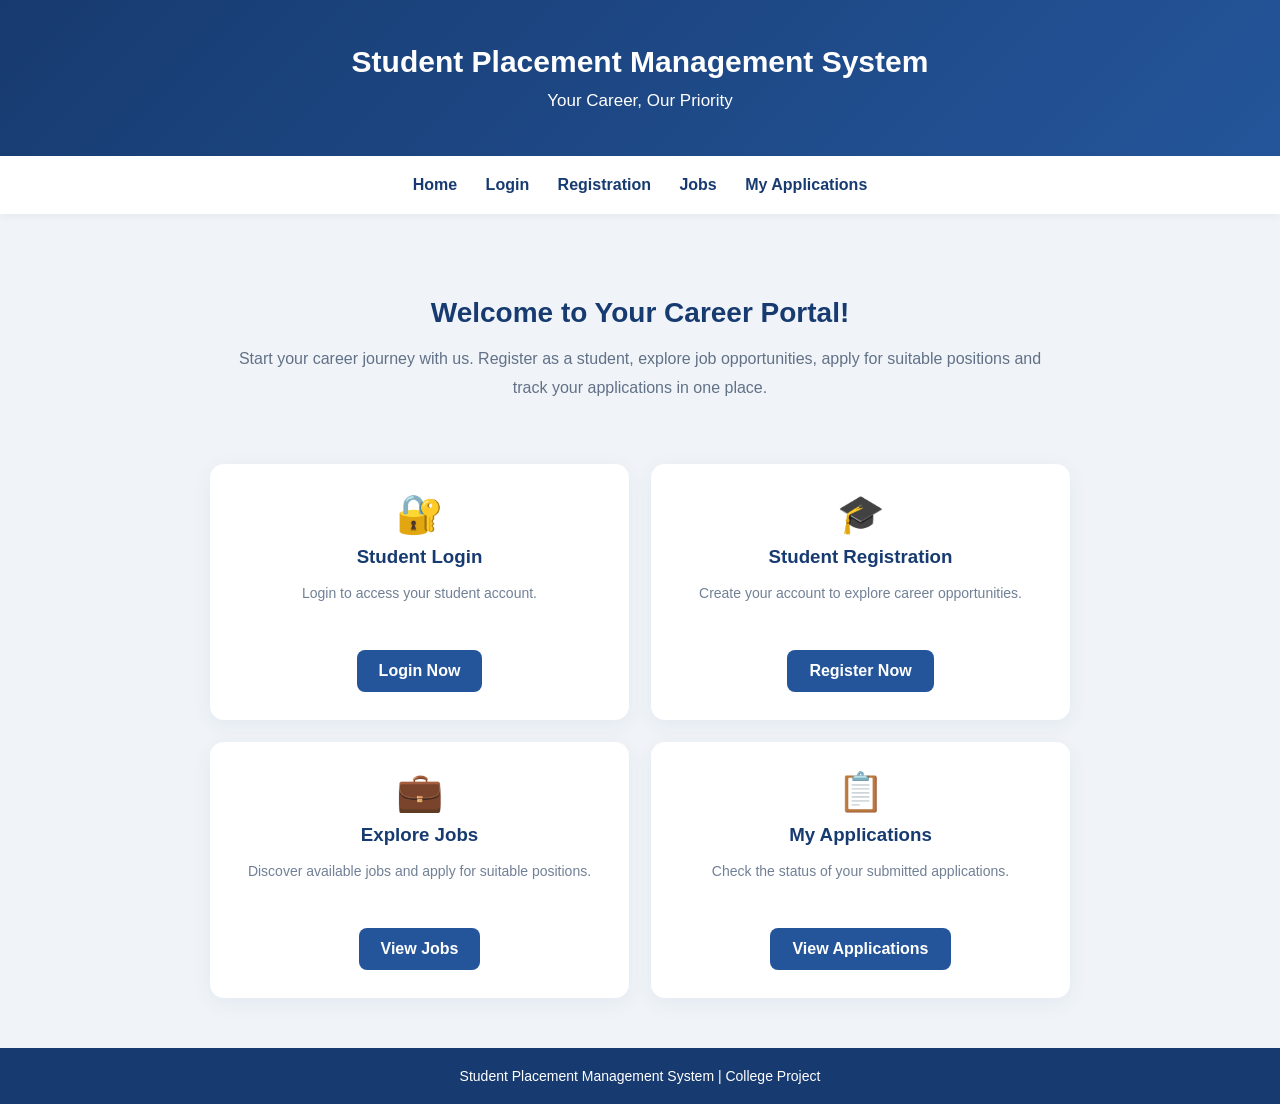
<file: index.html>
<!DOCTYPE html>
<html lang="en">
<head>
    <meta charset="UTF-8">
    <meta name="viewport" content="width=device-width, initial-scale=1.0">

    <title>Home | Student Placement Management System</title>

    <style>
        * {
            box-sizing: border-box;
        }

        body {
            margin: 0;
            font-family: Arial, sans-serif;
            background: #f0f4f8;
            color: #263449;
        }

        header {
            background: linear-gradient(135deg, #173b70, #24559a);
            color: white;
            text-align: center;
            padding: 45px 20px;
        }

        header h1 {
            margin: 0;
            font-size: 30px;
        }

        header p {
            margin: 12px 0 0;
            font-size: 17px;
        }

        nav {
            background: white;
            padding: 15px 10px;
            text-align: center;
            box-shadow: 0 2px 8px #0000000d;
        }

        nav a {
            display: inline-block;
            margin: 5px 12px;
            color: #173b70;
            text-decoration: none;
            font-weight: bold;
        }

        nav a:hover {
            color: #3878ce;
        }

        .hero {
            max-width: 850px;
            margin: 40px auto 25px;
            padding: 20px;
            text-align: center;
        }

        .hero h2 {
            color: #173b70;
            font-size: 28px;
            margin-bottom: 15px;
        }

        .hero p {
            color: #627187;
            line-height: 1.8;
            font-size: 16px;
        }

        .cards {
            max-width: 900px;
            margin: 25px auto 50px;
            padding: 0 20px;
            display: grid;
            grid-template-columns: repeat(2, minmax(0, 1fr));
            gap: 22px;
        }

        .card {
            background: white;
            padding: 28px 20px;
            border-radius: 14px;
            text-align: center;
            box-shadow: 0 5px 20px #173b7010;
            transition: transform 0.2s;
        }

        .card:hover {
            transform: translateY(-4px);
        }

        .card .icon {
            font-size: 38px;
            margin-bottom: 10px;
        }

        .card h3 {
            color: #173b70;
            margin: 8px 0;
        }

        .card p {
            color: #718096;
            font-size: 14px;
            line-height: 1.6;
            min-height: 44px;
        }

        .btn {
            display: inline-block;
            background: #24559a;
            color: white;
            padding: 12px 22px;
            border-radius: 8px;
            text-decoration: none;
            font-weight: bold;
            margin-top: 10px;
        }

        .btn:hover {
            background: #173b70;
        }

        footer {
            background: #173b70;
            color: white;
            text-align: center;
            padding: 20px;
            font-size: 14px;
        }

        @media (max-width: 550px) {
            header h1 {
                font-size: 24px;
            }

            .hero h2 {
                font-size: 23px;
            }

            .cards {
                grid-template-columns: 1fr;
            }
        }
    </style>
</head>

<body>

    <header>
        <h1>Student Placement Management System</h1>
        <p>Your Career, Our Priority</p>
    </header>

    <nav>
        <a href="/">Home</a>
        <a href="/login">Login</a>
        <a href="/register">Registration</a>
        <a href="/jobs">Jobs</a>
        <a href="/my-applications">My Applications</a>
    </nav>

    <section class="hero">
        <h2>Welcome to Your Career Portal!</h2>

        <p>
            Start your career journey with us.
            Register as a student, explore job opportunities,
            apply for suitable positions and track your applications
            in one place.
        </p>
    </section>

    <section class="cards">

        <div class="card">
            <div class="icon">🔐</div>
            <h3>Student Login</h3>
            <p>Login to access your student account.</p>
            <a class="btn" href="/login">Login Now</a>
        </div>

        <div class="card">
            <div class="icon">🎓</div>
            <h3>Student Registration</h3>
            <p>Create your account to explore career opportunities.</p>
            <a class="btn" href="/register">Register Now</a>
        </div>

        <div class="card">
            <div class="icon">💼</div>
            <h3>Explore Jobs</h3>
            <p>Discover available jobs and apply for suitable positions.</p>
            <a class="btn" href="/jobs">View Jobs</a>
        </div>

        <div class="card">
            <div class="icon">📋</div>
            <h3>My Applications</h3>
            <p>Check the status of your submitted applications.</p>
            <a class="btn" href="/my-applications">View Applications</a>
        </div>

    </section>

    <footer>
        Student Placement Management System | College Project
    </footer>

</body>
</html>
</file>
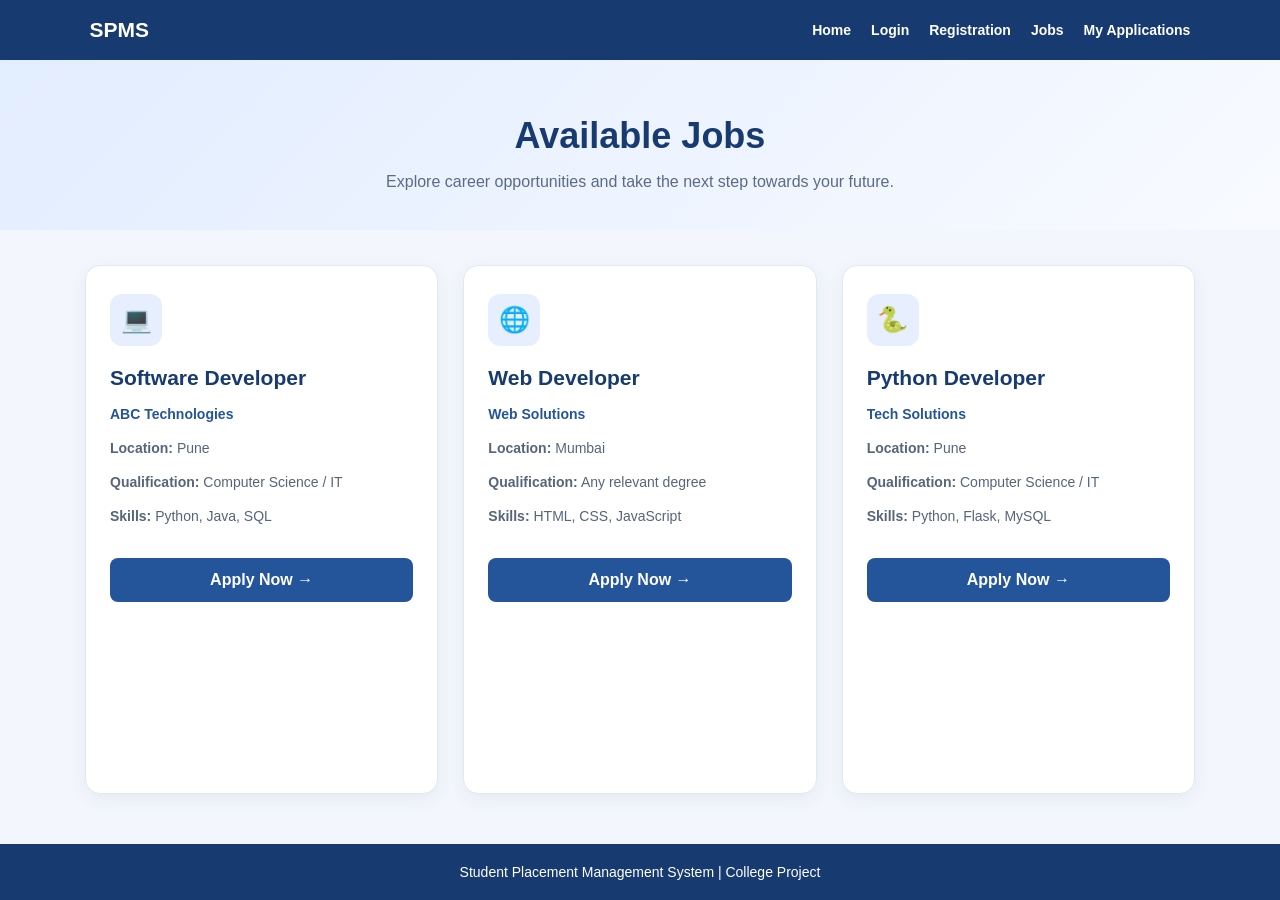
<file: jobs.html>
<!DOCTYPE html>
<html lang="en">
<head>
    <meta charset="UTF-8">
    <meta name="viewport" content="width=device-width, initial-scale=1.0">

    <title>Available Jobs | SPMS</title>

    <style>
        * {
            box-sizing: border-box;
            margin: 0;
            padding: 0;
        }

        body {
            font-family: Arial, sans-serif;
            background: #f3f6fc;
            color: #243653;
            min-height: 100vh;
            display: flex;
            flex-direction: column;
        }

        nav {
            background: #173b70;
            padding: 18px 7%;
            display: flex;
            justify-content: space-between;
            align-items: center;
            flex-wrap: wrap;
            gap: 15px;
            box-shadow: 0 3px 12px #00000020;
        }

        .logo {
            color: white;
            font-size: 21px;
            font-weight: bold;
        }

        nav .links {
            display: flex;
            flex-wrap: wrap;
            gap: 20px;
        }

        nav a {
            color: white;
            text-decoration: none;
            font-weight: bold;
            font-size: 14px;
        }

        nav a:hover {
            color: #a9d5ff;
        }

        header {
            text-align: center;
            padding: 55px 20px 35px;
            background: linear-gradient(135deg, #e2edff, #f8faff);
        }

        header h1 {
            color: #173b70;
            font-size: 36px;
            margin-bottom: 12px;
        }

        header p {
            color: #596b85;
            font-size: 16px;
            line-height: 1.6;
        }

        .jobs {
            width: 100%;
            max-width: 1150px;
            margin: 0 auto;
            padding: 35px 20px 50px;
            display: grid;
            grid-template-columns: repeat(
                auto-fit, minmax(260px, 1fr)
            );
            gap: 25px;
            flex: 1;
        }

        .job-card {
            background: white;
            padding: 28px 24px;
            border-radius: 15px;
            border: 1px solid #e1e8f2;
            box-shadow: 0 5px 18px #173b7010;
            transition: transform 0.25s, box-shadow 0.25s;
            display: flex;
            flex-direction: column;
        }

        .job-card:hover {
            transform: translateY(-6px);
            box-shadow: 0 12px 28px #173b7020;
        }

        .job-icon {
            width: 52px;
            height: 52px;
            border-radius: 12px;
            background: #e7efff;
            color: #24559a;
            display: flex;
            justify-content: center;
            align-items: center;
            font-size: 25px;
            margin-bottom: 20px;
        }

        .job-card h2 {
            color: #173b70;
            font-size: 21px;
            margin-bottom: 12px;
        }

        .company {
            color: #24559a !important;
            font-weight: bold;
            margin-bottom: 12px;
        }

        .job-card p {
            color: #56657a;
            font-size: 14px;
            line-height: 1.8;
            margin-bottom: 9px;
        }

        .apply-btn {
            display: block;
            background: #24559a;
            color: white;
            text-align: center;
            text-decoration: none;
            padding: 13px 18px;
            border-radius: 8px;
            font-weight: bold;
            margin-top: auto;
            transition: background 0.2s;
        }

        .job-card .apply-btn {
            margin-top: 20px;
        }

        .apply-btn:hover {
            background: #102d58;
        }

        footer {
            background: #173b70;
            color: white;
            text-align: center;
            padding: 20px 12px;
            font-size: 14px;
        }

        @media (max-width: 600px) {
            nav {
                justify-content: center;
                text-align: center;
            }

            nav .links {
                justify-content: center;
                gap: 14px;
            }

            header h1 {
                font-size: 29px;
            }

            .jobs {
                padding: 25px 16px 35px;
            }
        }
    </style>
</head>

<body>

<nav>
    <div class="logo">SPMS</div>

    <div class="links">
        <a href="/">Home</a>
        <a href="/login">Login</a>
        <a href="/register">Registration</a>
        <a href="/jobs">Jobs</a>
        <a href="/my-applications">My Applications</a>
    </div>
</nav>

<header>
    <h1>Available Jobs</h1>
    <p>Explore career opportunities and take the next step towards your future.</p>
</header>

<main class="jobs">

    <div class="job-card">
        <div class="job-icon">💻</div>
        <h2>Software Developer</h2>
        <p class="company">ABC Technologies</p>
        <p><strong>Location:</strong> Pune</p>
        <p><strong>Qualification:</strong> Computer Science / IT</p>
        <p><strong>Skills:</strong> Python, Java, SQL</p>
        <a class="apply-btn" href="/apply/Software%20Developer">
            Apply Now →
        </a>
    </div>

    <div class="job-card">
        <div class="job-icon">🌐</div>
        <h2>Web Developer</h2>
        <p class="company">Web Solutions</p>
        <p><strong>Location:</strong> Mumbai</p>
        <p><strong>Qualification:</strong> Any relevant degree</p>
        <p><strong>Skills:</strong> HTML, CSS, JavaScript</p>
        <a class="apply-btn" href="/apply/Web%20Developer">
            Apply Now →
        </a>
    </div>

    <div class="job-card">
        <div class="job-icon">🐍</div>
        <h2>Python Developer</h2>
        <p class="company">Tech Solutions</p>
        <p><strong>Location:</strong> Pune</p>
        <p><strong>Qualification:</strong> Computer Science / IT</p>
        <p><strong>Skills:</strong> Python, Flask, MySQL</p>
        <a class="apply-btn" href="/apply/Python%20Developer">
            Apply Now →
        </a>
    </div>

</main>

<footer>
    Student Placement Management System | College Project
</footer>

</body>
</html>
</file>
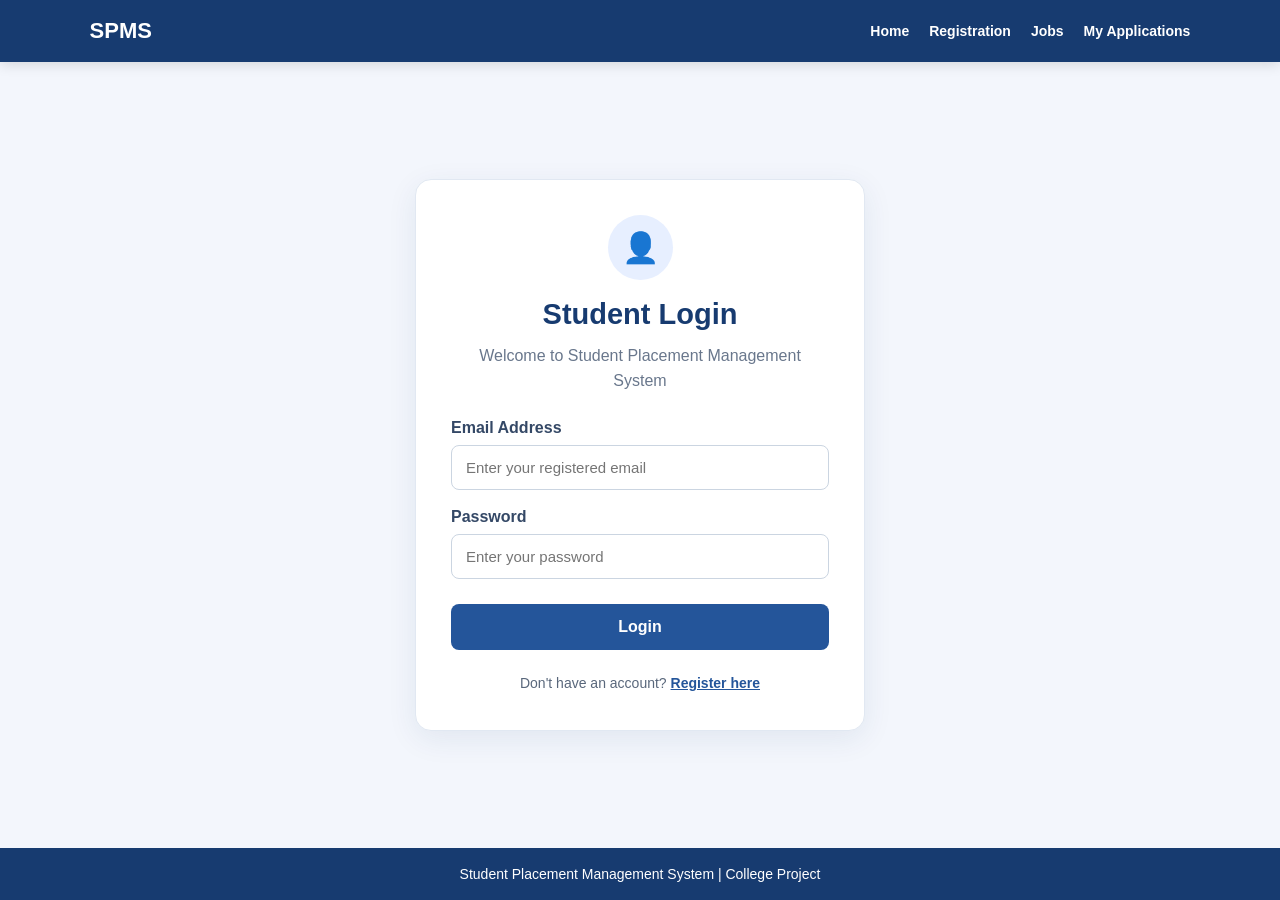
<file: login.html>
<!DOCTYPE html>
<html lang="en">
<head>
    <meta charset="UTF-8">
    <meta name="viewport" content="width=device-width, initial-scale=1.0">

    <title>Student Login | SPMS</title>

    <style>
        * {
            box-sizing: border-box;
            margin: 0;
            padding: 0;
        }

        body {
            font-family: Arial, sans-serif;
            background: #f3f6fc;
            color: #243653;
            min-height: 100vh;
            display: flex;
            flex-direction: column;
        }

        nav {
            background: #173b70;
            padding: 18px 7%;
            display: flex;
            justify-content: space-between;
            align-items: center;
            flex-wrap: wrap;
            gap: 15px;
            box-shadow: 0 3px 12px #00000020;
        }

        .logo {
            color: white;
            font-size: 22px;
            font-weight: bold;
        }

        nav .links {
            display: flex;
            flex-wrap: wrap;
            gap: 20px;
        }

        nav a {
            color: white;
            text-decoration: none;
            font-weight: bold;
            font-size: 14px;
        }

        nav a:hover {
            color: #a9d5ff;
        }

        main {
            flex: 1;
            display: flex;
            justify-content: center;
            align-items: center;
            padding: 40px 16px;
        }

        .container {
            width: 100%;
            max-width: 450px;
            background: white;
            padding: 35px;
            border-radius: 16px;
            box-shadow: 0 8px 30px #173b7015;
            border: 1px solid #e1e8f2;
        }

        .login-icon {
            width: 65px;
            height: 65px;
            background: #e7efff;
            color: #24559a;
            border-radius: 50%;
            display: flex;
            align-items: center;
            justify-content: center;
            font-size: 30px;
            margin: 0 auto 18px;
        }

        h1 {
            color: #173b70;
            text-align: center;
            font-size: 29px;
            margin-bottom: 12px;
        }

        .subtitle {
            text-align: center;
            color: #69778c;
            line-height: 1.6;
            margin-bottom: 25px;
        }

        label {
            display: block;
            margin-top: 18px;
            margin-bottom: 8px;
            font-weight: bold;
            color: #344866;
        }

        input {
            width: 100%;
            padding: 13px 14px;
            border: 1px solid #cbd5e1;
            border-radius: 8px;
            font-size: 15px;
            outline: none;
            background: #fff;
        }

        input:focus {
            border-color: #24559a;
            box-shadow: 0 0 0 3px #24559a18;
        }

        button {
            width: 100%;
            margin-top: 25px;
            padding: 14px;
            background: #24559a;
            color: white;
            border: none;
            border-radius: 8px;
            font-size: 16px;
            font-weight: bold;
            cursor: pointer;
            transition: background 0.2s;
        }

        button:hover {
            background: #173b70;
        }

        .register-text {
            text-align: center;
            color: #59677b;
            margin-top: 22px;
            line-height: 1.7;
            font-size: 14px;
        }

        .register-text a {
            color: #24559a;
            font-weight: bold;
        }

        footer {
            background: #173b70;
            color: white;
            text-align: center;
            padding: 18px 12px;
            font-size: 14px;
        }

        @media (max-width: 500px) {
            nav {
                justify-content: center;
            }

            nav .links {
                justify-content: center;
                gap: 14px;
            }

            .container {
                padding: 25px 20px;
            }

            h1 {
                font-size: 25px;
            }
        }
    </style>
</head>

<body>

<nav>
    <div class="logo">SPMS</div>

    <div class="links">
        <a href="/">Home</a>
        <a href="/register">Registration</a>
        <a href="/jobs">Jobs</a>
        <a href="/my-applications">My Applications</a>
    </div>
</nav>

<main>
    <div class="container">

        <div class="login-icon">👤</div>

        <h1>Student Login</h1>

        <p class="subtitle">
            Welcome to Student Placement Management System
        </p>

        <form action="/login" method="POST">

            <label for="email">Email Address</label>
            <input
                type="email"
                id="email"
                name="email"
                placeholder="Enter your registered email"
                autocomplete="email"
                required
            >

            <label for="password">Password</label>
            <input
                type="password"
                id="password"
                name="password"
                placeholder="Enter your password"
                autocomplete="current-password"
                required
            >

            <button type="submit">Login</button>

        </form>

        <p class="register-text">
            Don't have an account?
            <a href="/register">Register here</a>
        </p>

    </div>
</main>

<footer>
    Student Placement Management System | College Project
</footer>

</body>
</html>
</file>
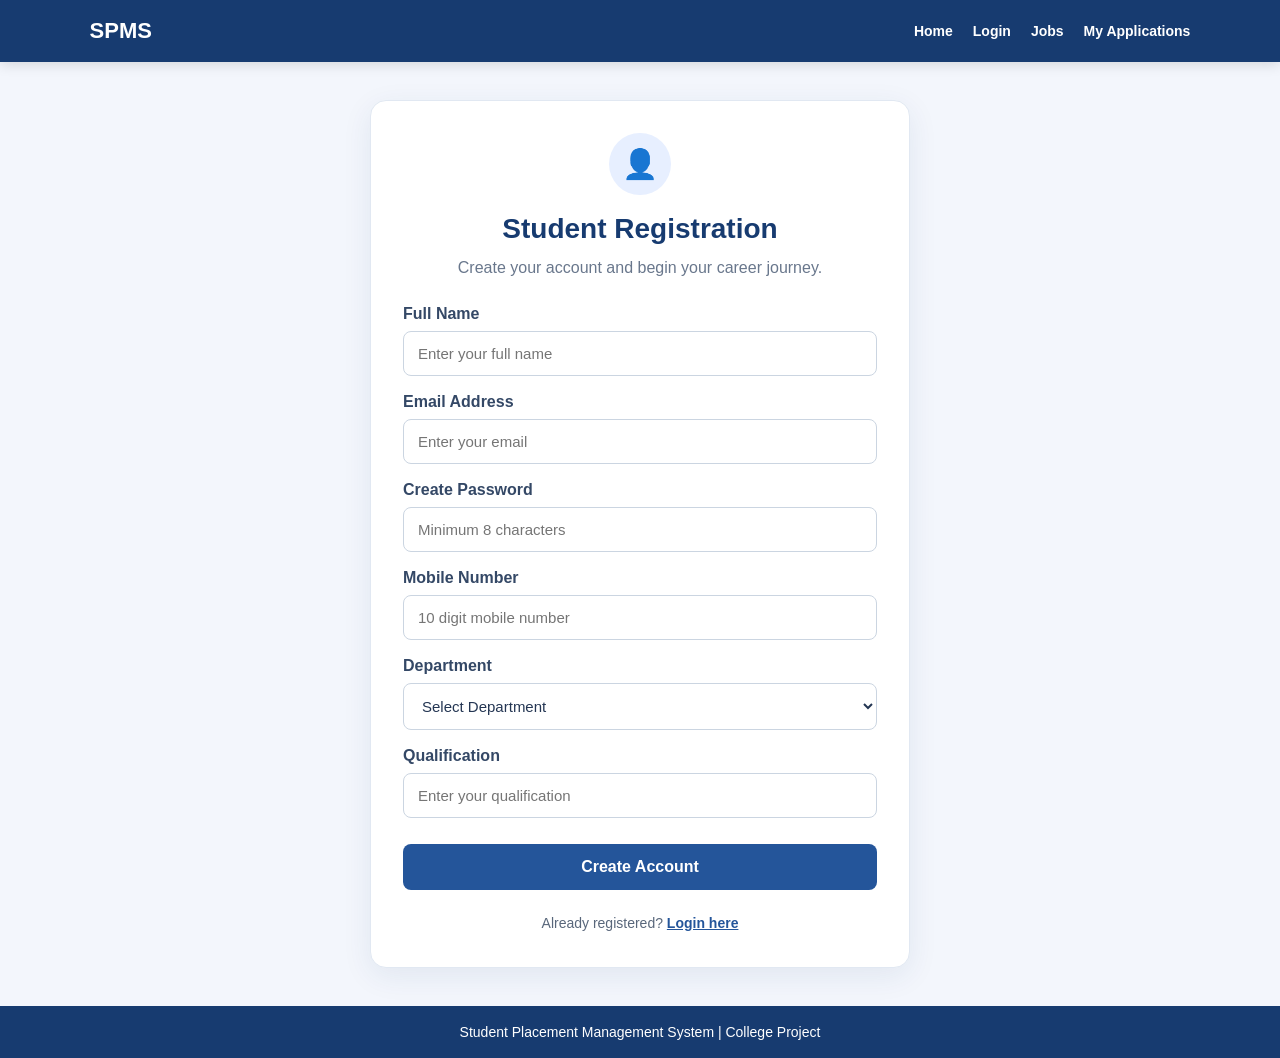
<file: register.html>
<!DOCTYPE html>
<html lang="en">
<head>
    <meta charset="UTF-8">
    <meta name="viewport" content="width=device-width, initial-scale=1.0">

    <title>Student Registration | SPMS</title>

    <style>
        * {
            box-sizing: border-box;
            margin: 0;
            padding: 0;
        }

        body {
            font-family: Arial, sans-serif;
            background: #f3f6fc;
            color: #243653;
            min-height: 100vh;
            display: flex;
            flex-direction: column;
        }

        nav {
            background: #173b70;
            padding: 18px 7%;
            display: flex;
            justify-content: space-between;
            align-items: center;
            flex-wrap: wrap;
            gap: 15px;
            box-shadow: 0 3px 12px #00000020;
        }

        .logo {
            color: white;
            font-size: 22px;
            font-weight: bold;
        }

        nav .links {
            display: flex;
            flex-wrap: wrap;
            gap: 20px;
        }

        nav a {
            color: white;
            text-decoration: none;
            font-size: 14px;
            font-weight: bold;
        }

        nav a:hover {
            color: #a9d5ff;
        }

        main {
            flex: 1;
            padding: 38px 16px;
        }

        .container {
            width: 100%;
            max-width: 540px;
            margin: 0 auto;
            padding: 32px;
            background: white;
            border: 1px solid #e1e8f2;
            border-radius: 16px;
            box-shadow: 0 8px 30px #173b7015;
        }

        .register-icon {
            width: 62px;
            height: 62px;
            margin: 0 auto 18px;
            background: #e7efff;
            color: #24559a;
            border-radius: 50%;
            display: flex;
            justify-content: center;
            align-items: center;
            font-size: 29px;
        }

        h1 {
            color: #173b70;
            text-align: center;
            font-size: 28px;
            margin-bottom: 10px;
        }

        .subtitle {
            text-align: center;
            color: #69778c;
            line-height: 1.6;
            margin-bottom: 24px;
        }

        label {
            display: block;
            margin-top: 17px;
            margin-bottom: 8px;
            font-weight: bold;
            color: #344866;
        }

        input, select {
            display: block;
            width: 100%;
            padding: 13px 14px;
            border: 1px solid #cbd5e1;
            border-radius: 8px;
            font-size: 15px;
            background: white;
            color: #243653;
            outline: none;
        }

        input:focus, select:focus {
            border-color: #24559a;
            box-shadow: 0 0 0 3px #24559a18;
        }

        button {
            width: 100%;
            margin-top: 26px;
            padding: 14px;
            background: #24559a;
            color: white;
            border: none;
            border-radius: 8px;
            font-size: 16px;
            font-weight: bold;
            cursor: pointer;
            transition: background 0.2s;
        }

        button:hover {
            background: #173b70;
        }

        .login-text {
            text-align: center;
            margin-top: 22px;
            color: #59677b;
            font-size: 14px;
            line-height: 1.7;
        }

        .login-text a {
            color: #24559a;
            font-weight: bold;
        }

        footer {
            background: #173b70;
            color: white;
            text-align: center;
            padding: 18px 12px;
            font-size: 14px;
        }

        @media (max-width: 500px) {
            nav {
                justify-content: center;
            }

            nav .links {
                justify-content: center;
                gap: 14px;
            }

            .container {
                padding: 24px 19px;
            }

            h1 {
                font-size: 24px;
            }
        }
    </style>
</head>

<body>

<nav>
    <div class="logo">SPMS</div>

    <div class="links">
        <a href="/">Home</a>
        <a href="/login">Login</a>
        <a href="/jobs">Jobs</a>
        <a href="/my-applications">My Applications</a>
    </div>
</nav>

<main>
    <div class="container">

        <div class="register-icon">👤</div>

        <h1>Student Registration</h1>

        <p class="subtitle">
            Create your account and begin your career journey.
        </p>

        <form action="/register" method="POST">

            <label for="name">Full Name</label>
            <input
                type="text"
                id="name"
                name="name"
                placeholder="Enter your full name"
                autocomplete="name"
                required
            >

            <label for="email">Email Address</label>
            <input
                type="email"
                id="email"
                name="email"
                placeholder="Enter your email"
                autocomplete="email"
                required
            >

            <label for="password">Create Password</label>
            <input
                type="password"
                id="password"
                name="password"
                minlength="8"
                autocomplete="new-password"
                placeholder="Minimum 8 characters"
                required
            >

            <label for="mobile">Mobile Number</label>
            <input
                type="tel"
                id="mobile"
                name="mobile"
                pattern="[0-9]{10}"
                maxlength="10"
                minlength="10"
                inputmode="numeric"
                placeholder="10 digit mobile number"
                required
            >

            <label for="department">Department</label>
            <select id="department" name="department" required>
                <option value="">Select Department</option>
                <option value="Computer Science">Computer Science</option>
                <option value="Information Technology">Information Technology</option>
                <option value="Mechanical">Mechanical</option>
                <option value="Electrical">Electrical</option>
                <option value="Commerce">Commerce</option>
            </select>

            <label for="qualification">Qualification</label>
            <input
                type="text"
                id="qualification"
                name="qualification"
                placeholder="Enter your qualification"
                required
            >

            <button type="submit">Create Account</button>

        </form>

        <p class="login-text">
            Already registered?
            <a href="/login">Login here</a>
        </p>

    </div>
</main>

<footer>
    Student Placement Management System | College Project
</footer>

</body>
</html>
</file>
